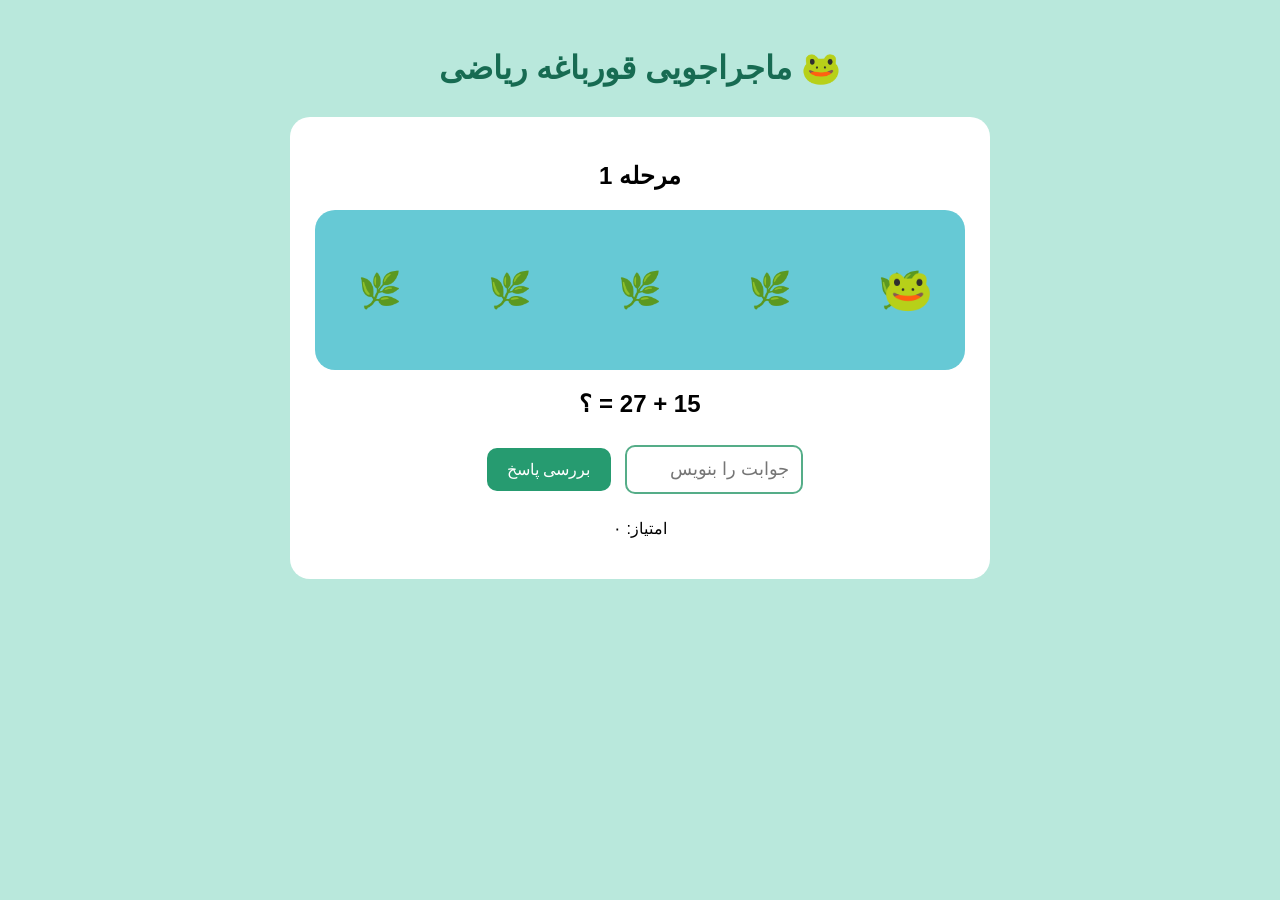
<file: index.html>
<!DOCTYPE html>
<html lang="fa" dir="rtl">
<head>
    <meta name="viewport" content="width=device-width, initial-scale=1.0">
    <meta charset="UTF-8">
    <title>Frog Math Adventure</title>
    <link rel="stylesheet" href="frog.css">
</head>
<body>

    <h1>🐸 ماجراجویی قورباغه ریاضی</h1>

    <div class="game">
        <h2 id="level">مرحله ۱</h2>

        <div class="pond">
            <div id="frog">🐸</div>
            <div class="leaf">🌿</div>
            <div class="leaf">🌿</div>
            <div class="leaf">🌿</div>
            <div class="leaf">🌿</div>
            <div class="leaf">🌿</div>
        </div>

        <h2 id="question">۱۵ + ۲۷ = ؟</h2>

        <input
            type="number"
            id="answer"
            placeholder="جوابت را بنویس"
        >

        <button onclick="checkAnswer()">
            بررسی پاسخ
        </button>

        <p id="message"></p>
        <p id="score">امتیاز: ۰</p>
    </div>

    <script src="frog.js"></script>
</body>
</html>
</file>
<file: frog.css>
body {
    background: #b9e8dc;
    font-family: Tahoma, sans-serif;
    text-align: center;
    padding: 20px;
}

h1 {
    color: #176b52;
}

.game {
    background: white;
    max-width: 650px;
    margin: 30px auto;
    padding: 25px;
    border-radius: 20px;
}

.pond {
    background: #66c9d5;
    height: 160px;
    border-radius: 20px;
    display: flex;
    align-items: center;
    justify-content: space-around;
    position: relative;
}

.leaf {
    font-size: 35px;
}

#frog {
    font-size: 40px;
    position: absolute;
    right: 5%;
    transition: all 0.5s ease;
}

input {
    padding: 12px;
    border: 2px solid #55ad88;
    border-radius: 10px;
    font-size: 18px;
    width: 150px;
}

button {
    padding: 12px 20px;
    background: #269b70;
    color: white;
    border: none;
    border-radius: 10px;
    cursor: pointer;
    font-size: 16px;
    margin: 10px;
}

button:hover {
    background: #176b52;
}

#message {
    font-size: 18px;
    font-weight: bold;
}
</file>
